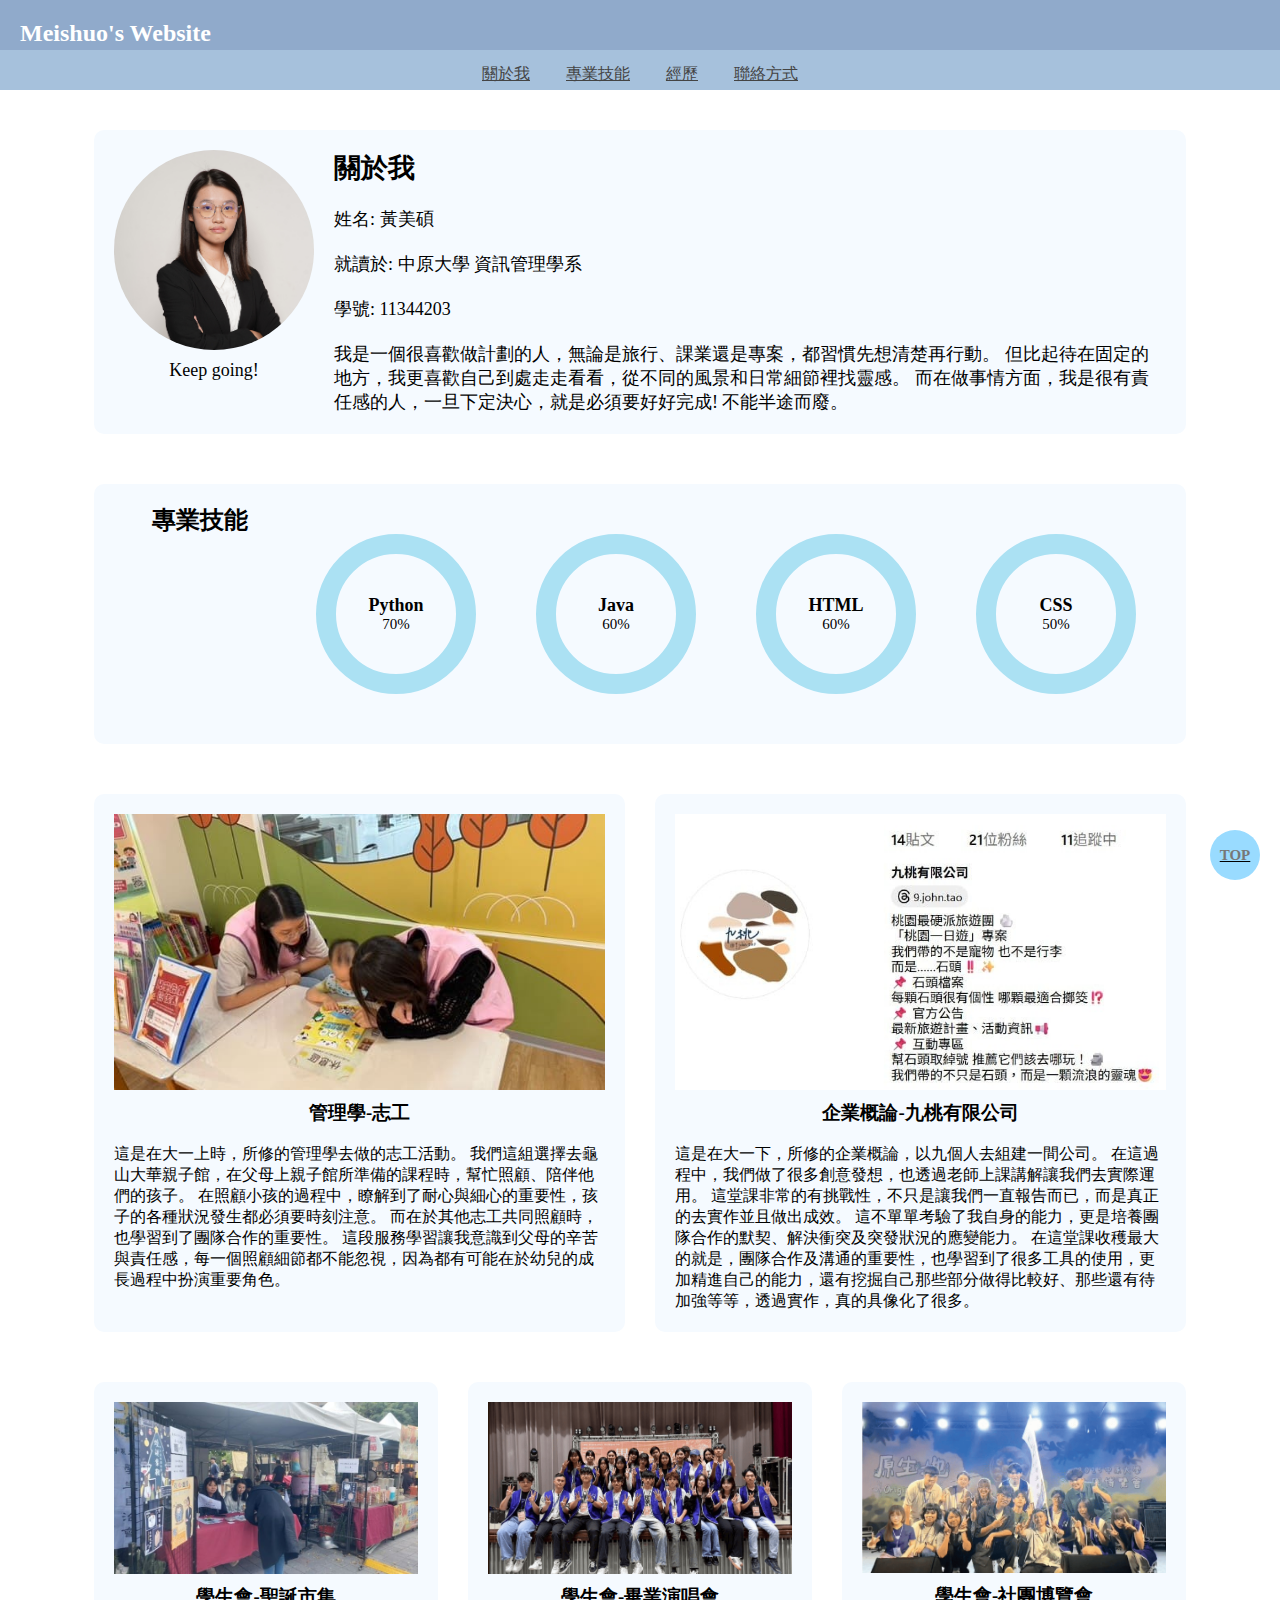
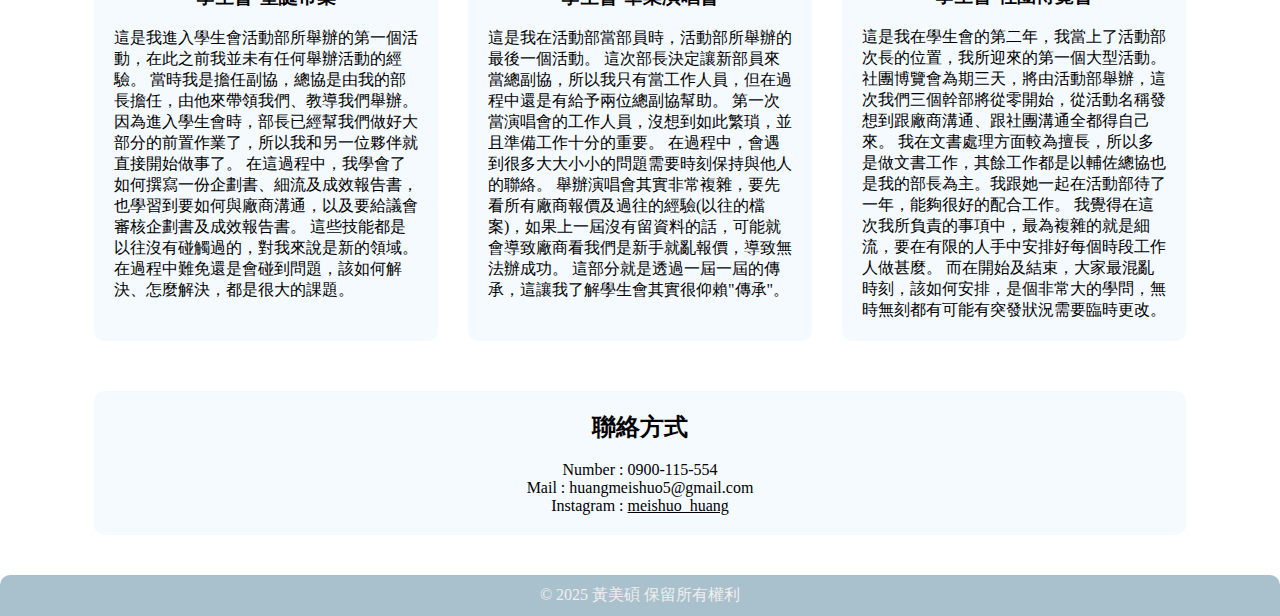
<file: index.html>
<!DOCTYPE html>
<html lang="en">
<head>
    <meta charset="UTF-8">
    <meta name="viewport" content="width=device-width, initial-scale=1.0">
    <title>Meishuo's Website</title>
    <link rel="stylesheet" href="webstyle.css">
</head>
<body>
    <header>
        <h2>Meishuo's Website</h2>
    </header>

    <nav>
        <a href="#about me">關於我</a>
        <a href="#skills">專業技能</a>
        <a href="#experience">經歷</a>
        <a href="#contact">聯絡方式</a>
    </nav>

    <main>
        <section id="about me" class="card about">
            <div class="left">
                <img src="image/me.jpg" style="border-radius: 50%;">
                <p class="txt">Keep going!</p>
            </div>
            <div>
                <h2>關於我</h2>
                <p>
                    <br>姓名: 黃美碩<br>
                    <br>就讀於: 中原大學 資訊管理學系<br>
                    <br>學號: 11344203<br>
                    <br>我是一個很喜歡做計劃的人，無論是旅行、課業還是專案，都習慣先想清楚再行動。
                    但比起待在固定的地方，我更喜歡自己到處走走看看，從不同的風景和日常細節裡找靈感。
                    而在做事情方面，我是很有責任感的人，一旦下定決心，就是必須要好好完成! 不能半途而廢。<br>
                </p>
            </div>
        </section>

        <section id="skills" class="card skill">
            <h2>專業技能</h2>
            <div class="circle00">
                <svg width="200" height="200">
                    <circle class="circle01" cx="100" cy="100" r="70" />
                    <circle class="circle02" cx="100" cy="100" r="70" />
                </svg>
                <div class="text">
                    <h2>Python</h2>
                    <p>70%</p>
                </div>
            </div>
            <div class="circle00">
                <svg width="200" height="200">
                    <circle class="circle01" cx="100" cy="100" r="70" />
                    <circle class="circle03" cx="100" cy="100" r="70" />
                </svg>
                <div class="text">
                    <h2>Java</h2>
                    <p>60%</p>
                </div>
            </div>
            <div class="circle00">
                <svg width="200" height="200">
                    <circle class="circle01" cx="100" cy="100" r="70" />
                    <circle class="circle03" cx="100" cy="100" r="70" />
                </svg>
                <div class="text">
                    <h2>HTML</h2>
                    <p>60%</p>
                </div>
            </div>
            <div class="circle00">
                <svg width="200" height="200">
                    <circle class="circle01" cx="100" cy="100" r="70" />
                    <circle class="circle04" cx="100" cy="100" r="70" />
                </svg>
                <div class="text">
                    <h2>CSS</h2>
                    <p>50%</p>
                </div>
            </div>
        </section>

        <section id="experience" class="card school01">
            <img src="image/01.jpg"/>
            <h3>管理學-志工</h3><br>
            <p>
                這是在大一上時，所修的管理學去做的志工活動。
                我們這組選擇去龜山大華親子館，在父母上親子館所準備的課程時，幫忙照顧、陪伴他們的孩子。
                在照顧小孩的過程中，瞭解到了耐心與細心的重要性，孩子的各種狀況發生都必須要時刻注意。
                而在於其他志工共同照顧時，也學習到了團隊合作的重要性。
                這段服務學習讓我意識到父母的辛苦與責任感，每一個照顧細節都不能忽視，因為都有可能在於幼兒的成長過程中扮演重要角色。
            </p>
        </section>

        <section class="card school02">
            <img src="image/02.jpg"/>
            <h3>企業概論-九桃有限公司</h3><br>
            <p>
                這是在大一下，所修的企業概論，以九個人去組建一間公司。
                在這過程中，我們做了很多創意發想，也透過老師上課講解讓我們去實際運用。
                這堂課非常的有挑戰性，不只是讓我們一直報告而已，而是真正的去實作並且做出成效。
                這不單單考驗了我自身的能力，更是培養團隊合作的默契、解決衝突及突發狀況的應變能力。
                在這堂課收穫最大的就是，團隊合作及溝通的重要性，也學習到了很多工具的使用，更加精進自己的能力，還有挖掘自己那些部分做得比較好、那些還有待加強等等，透過實作，真的具像化了很多。
            </p>
        </section>

        <section class="card cysa01">
            <img src="image/03.jpg" />
            <h3>學生會-聖誕市集</h3><br>
            <p>
                這是我進入學生會活動部所舉辦的第一個活動，在此之前我並未有任何舉辦活動的經驗。
                當時我是擔任副協，總協是由我的部長擔任，由他來帶領我們、教導我們舉辦。
                因為進入學生會時，部長已經幫我們做好大部分的前置作業了，所以我和另一位夥伴就直接開始做事了。
                在這過程中，我學會了如何撰寫一份企劃書、細流及成效報告書，也學習到要如何與廠商溝通，以及要給議會審核企劃書及成效報告書。
                這些技能都是以往沒有碰觸過的，對我來說是新的領域。在過程中難免還是會碰到問題，該如何解決、怎麼解決，都是很大的課題。
            </p>
        </section>

        <section class="card cysa02">
            <img src="image/04.png" />
            <h3>學生會-畢業演唱會</h3><br>
            <p>
                這是我在活動部當部員時，活動部所舉辦的最後一個活動。
                這次部長決定讓新部員來當總副協，所以我只有當工作人員，但在過程中還是有給予兩位總副協幫助。
                第一次當演唱會的工作人員，沒想到如此繁瑣，並且準備工作十分的重要。
                在過程中，會遇到很多大大小小的問題需要時刻保持與他人的聯絡。
                舉辦演唱會其實非常複雜，要先看所有廠商報價及過往的經驗(以往的檔案)，如果上一屆沒有留資料的話，可能就會導致廠商看我們是新手就亂報價，導致無法辦成功。
                這部分就是透過一屆一屆的傳承，這讓我了解學生會其實很仰賴"傳承"。
            </p>
        </section>
        <section class="card cysa03">
            <img src="image/05.png" />
            <h3>學生會-社團博覽會</h3><br>
            <p>
                這是我在學生會的第二年，我當上了活動部次長的位置，我所迎來的第一個大型活動。
                社團博覽會為期三天，將由活動部舉辦，這次我們三個幹部將從零開始，從活動名稱發想到跟廠商溝通、跟社團溝通全都得自己來。
                我在文書處理方面較為擅長，所以多是做文書工作，其餘工作都是以輔佐總協也是我的部長為主。我跟她一起在活動部待了一年，能夠很好的配合工作。
                我覺得在這次我所負責的事項中，最為複雜的就是細流，要在有限的人手中安排好每個時段工作人做甚麼。
                而在開始及結束，大家最混亂時刻，該如何安排，是個非常大的學問，無時無刻都有可能有突發狀況需要臨時更改。
            </p>
        </section>
        <section  id="contact" class="card contact">
            <h2>聯絡方式</h2>
            <p>
                <br>
                Number : 0900-115-554 <br>
                Mail : huangmeishuo5@gmail.com <br>
                Instagram : <a href="https://www.instagram.com/meishuo_Huang">meishuo_huang</a>
            </p>
        </section>
    </main>

    <div class="top">
        <a href="#top"><p>TOP</p></a>
    </div>
    
    <footer>
        © 2025 黃美碩 保留所有權利
    </footer>
</body>
</html>
</file>
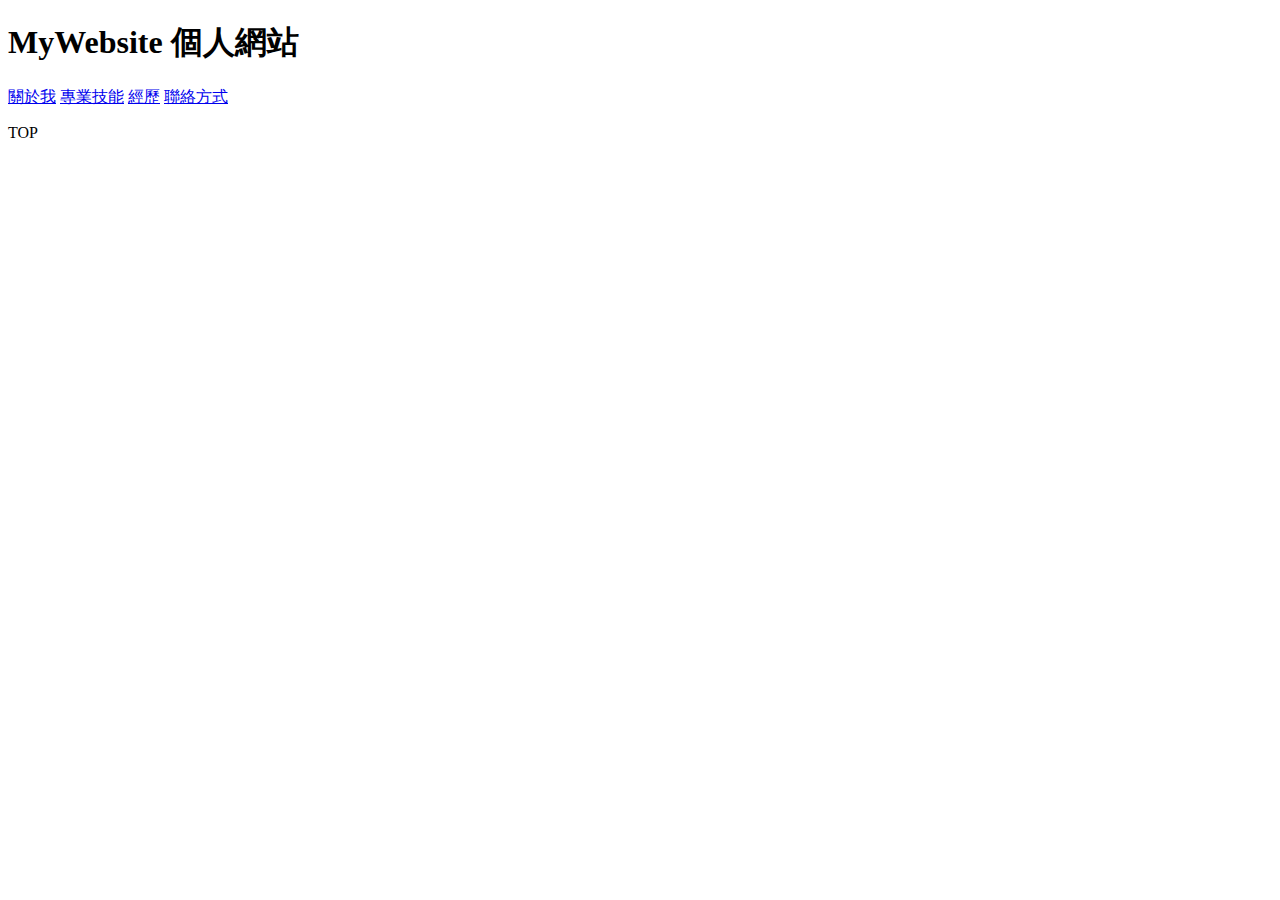
<file: hms.html>
<!DOCTYPE html>
<html lang="en">
<head>
    <meta charset="UTF-8">
    <meta name="viewport" content="width=device-width, initial-scale=1.0">
    <title>Document</title>
    <style>

    </style>
</head>
<body>
    <header>
        <h1>MyWebsite 個人網站</h1>
    </header>

    <nav>
        <a href="#">關於我</a>
        <a href="#">專業技能</a>
        <a href="#">經歷</a>
        <a href="#">聯絡方式</a>
    </nav>

    <main>
        <article>
            <section>

            </section>

            <section>

            </section>

            <section>

            </section>
        </article>
    </main>

    <footer>

    </footer>

    <div>
        <p>TOP</p>
    </div>
</body>
</html>
</file>
<file: webstyle.css>
body{
    background-color: #ffffff;
    margin: 0px;
}
*{
    box-sizing: border-box;
    margin: 0px auto;
}
header{
    background-color: #90aacb;
    color: white;
    height: 50px;
    font-family: 'Times New Roman', Times, serif;
    text-align: left;
    margin: 0px;
    padding: 20px;
    margin-bottom: auto;
}
nav{
    background-color: #a6c1dc;
    height: 40px;
    text-align: center;
    position: sticky;
    top: 0px;
    z-index: 9;
}
nav a{
    font-family: 標楷體;
    padding: 14px 16px;
    display: inline-block;
    color: #444444;
}
nav a:hover{
    background-color: #5f7f94;
    color: white;
}
main{
    padding: 20px;
    width: 90%;
    max-width: 1200px;
    margin: 0 auto;
    display: grid;
    grid-template-columns: 1fr 1fr 1fr 1fr 1fr 1fr;
    grid-auto-flow: row;
    grid-gap: 10px 10px;
}
.card{
    background-color: #f5faff;
    font-family: 標楷體;
    padding: 20px;
    margin: 20px 10px;
    border-radius: 10px;
    background-size: cover;
}
.card h3{
    text-align: center;
}
.card img{
    width: 100%;
    display: block;
    margin: 0 auto 10px auto;
}
.card.about{
    grid-area: 1/1/2/7;
    font-size: 18px;
    display: flex;
    gap: 20px;
    align-items: flex-start;
}
.left{
    width: 250px;
    display: flex;
    flex-direction: column;
    align-items: center;
}
.card.about img{
    width: 200px;
    height: 200px;
    border-radius: 50%;
    display: block;
    margin: 0 auto;
}
.txt{
    font-family: 'Times New Roman', Times, serif;
    text-align: center;
    margin-top: 10px;
}
.card.skill{
    grid-area: 2/1/3/7;
    display: flex;
    justify-content: space-around;
    align-items: flex-start;
    flex-wrap: wrap;
}
.circle00{
    width: 200px;
    height: 200px;
    position: relative;
    margin: 10px;
}
svg{
    transform: rotate(-90deg);
}
circle{
    fill: none;
    stroke-width: 20;
}
.circle01{
    stroke: #abe1f3;
}
.circle02{
    stroke: #3b64a7;
    stroke-dasharray: 440;
    stroke-dashoffset: 440;
    animation: progress70 2s linear forwards;
}
@keyframes progress70{
    to {
      stroke-dashoffset: 132;
    }
}
.circle03{
    stroke: #3b64a7;
    stroke-dasharray: 440;
    stroke-dashoffset: 440;
    animation: progress60 2s linear forwards;
}
@keyframes progress60{
    to {
      stroke-dashoffset: 176;
    }
}
.circle04{
    stroke: #3b64a7;
    stroke-dasharray: 440;
    stroke-dashoffset: 440;
    animation: progress50 2s linear forwards;
}
@keyframes progress50{
    to {
      stroke-dashoffset: 220;
    }
}
.text{
    position: absolute;
    top: 50%;
    left: 50%;
    transform: translate(-50%, -50%);
    text-align: center;
}
.text h2{
    margin: 0;
    font-size: 18px;
    color: #000000;
}
.text p{
    margin: 0;
    font-size: 15px;
    color: #000000;
}
.card.school01{
    grid-area: 3/1/4/4;
}
.card.school02{
    grid-area: 3/4/4/7;
}
.card.cysa01{
    grid-area: 4/1/5/3;
}
.card.cysa02{
    grid-area: 4/3/5/5;
}
.card.cysa03{
    grid-area: 4/5/5/7;
}
.card.contact{
    grid-area: 5/1/6/7;
    text-align: center;
}
.card.contact p,a{
    color: #000000;
    font-family: 'Times New Roman', Times, serif;
    /*white-space: normal;
    display: block;
    line-height: 1.8;*/
}
footer{
    background-color: #a8c1cd;
    color: #f3eeee;
    text-align: center;
    font-family: 標楷體;
    padding: 10px;
    border-top-left-radius: 10px;
    border-top-right-radius: 10px;
}
.top{
    position: fixed;
    right: 20px;
    bottom: 20px;
    border-radius: 50%;
    width: 50px;
    height: 50px;
    background-color: rgb(153, 219, 255);
    z-index: 10;  
}
.top p{
    color: #777777;
    line-height: 50px;
    text-align: center;
    font-weight: bold;
    font-size: 15px;
}

@media screen and (max-width: 800px) {
    main{
        width: 100%;
        padding: 10px;
        grid-template-columns: 1fr;
    }
    .card.about,
    .card.skill,
    .card.school01,
    .card.school02,
    .card.cysa01,
    .card.cysa02,
    .card.cysa03,
    .card.contact{
        grid-area: auto;
    }
    .card.about{
        display: flex;
        flex-direction: column;
        align-items: center;
        gap: 10px;
        text-align: center;
    }
    .card.about img{
        width: 150px;
        height: 150px;
        border-radius: 50%;
    }
    .card.contact p{
        text-align: left
    }
}
</file>
